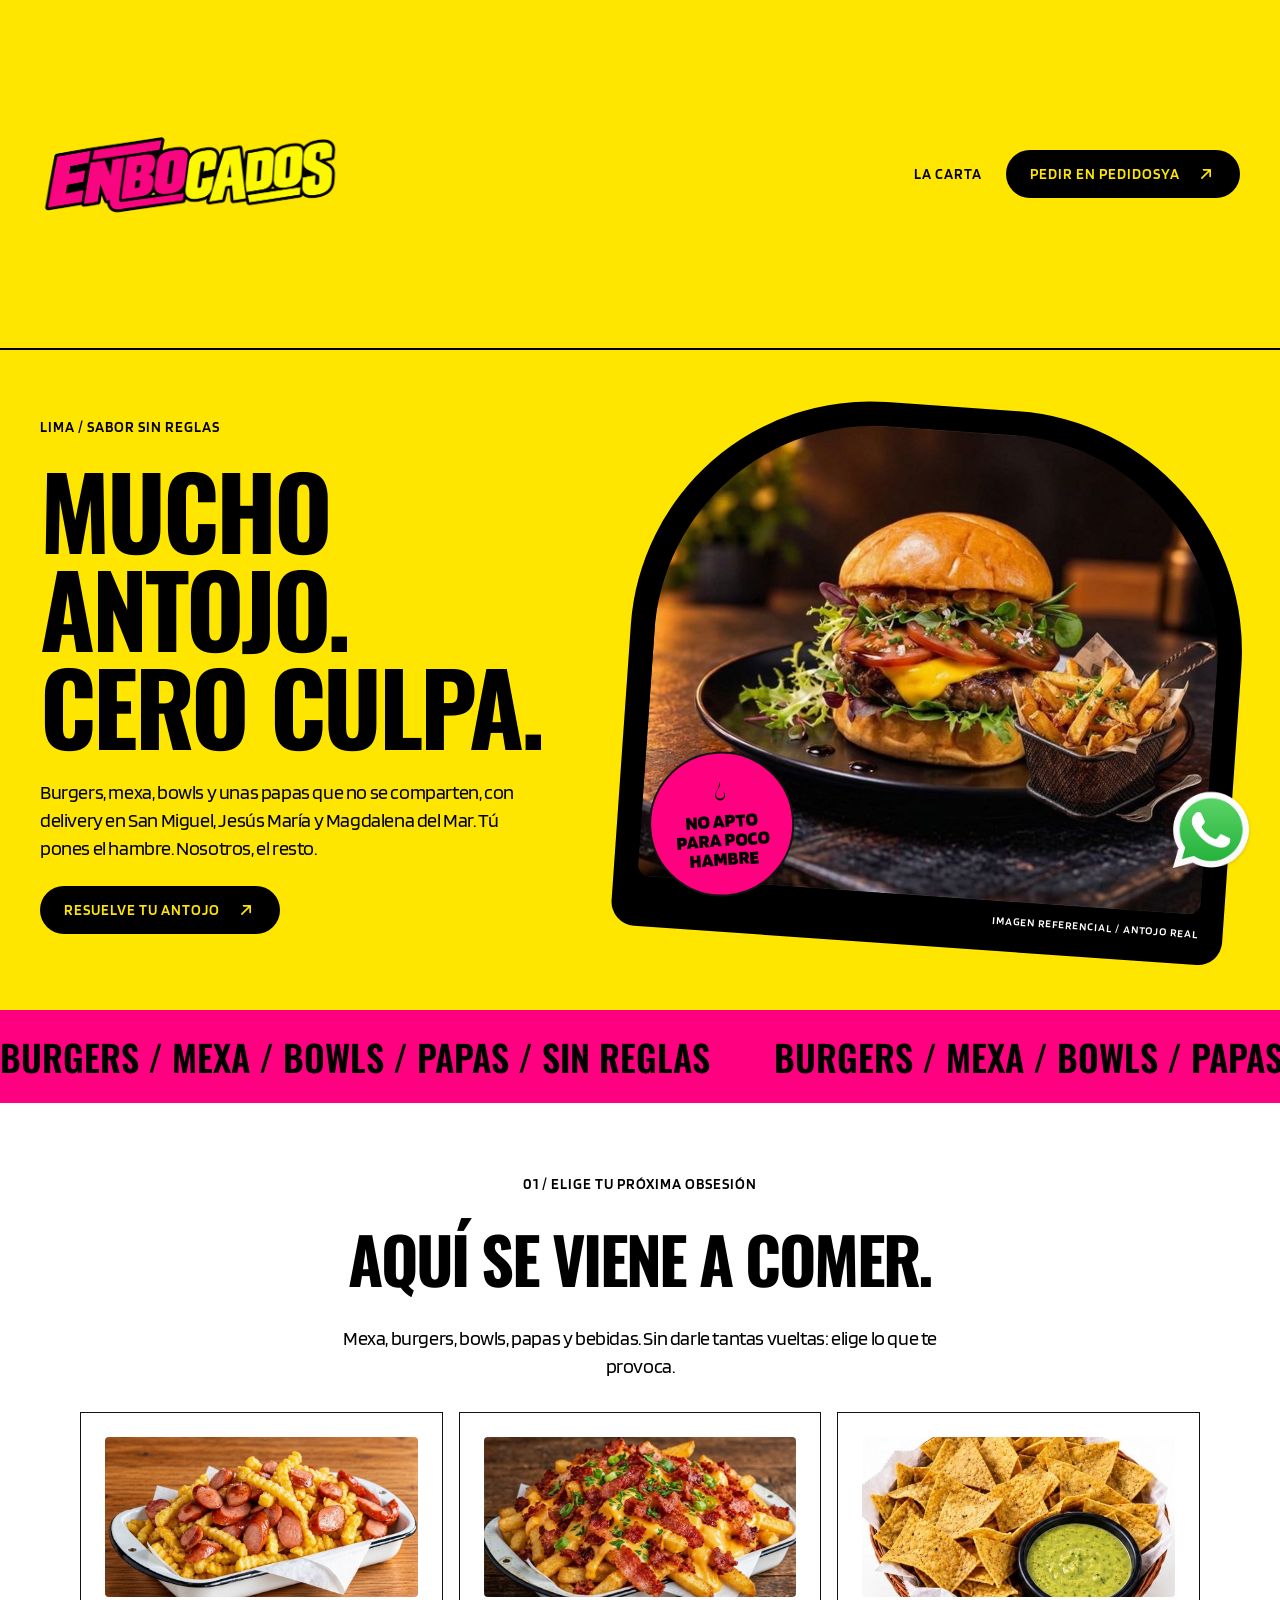
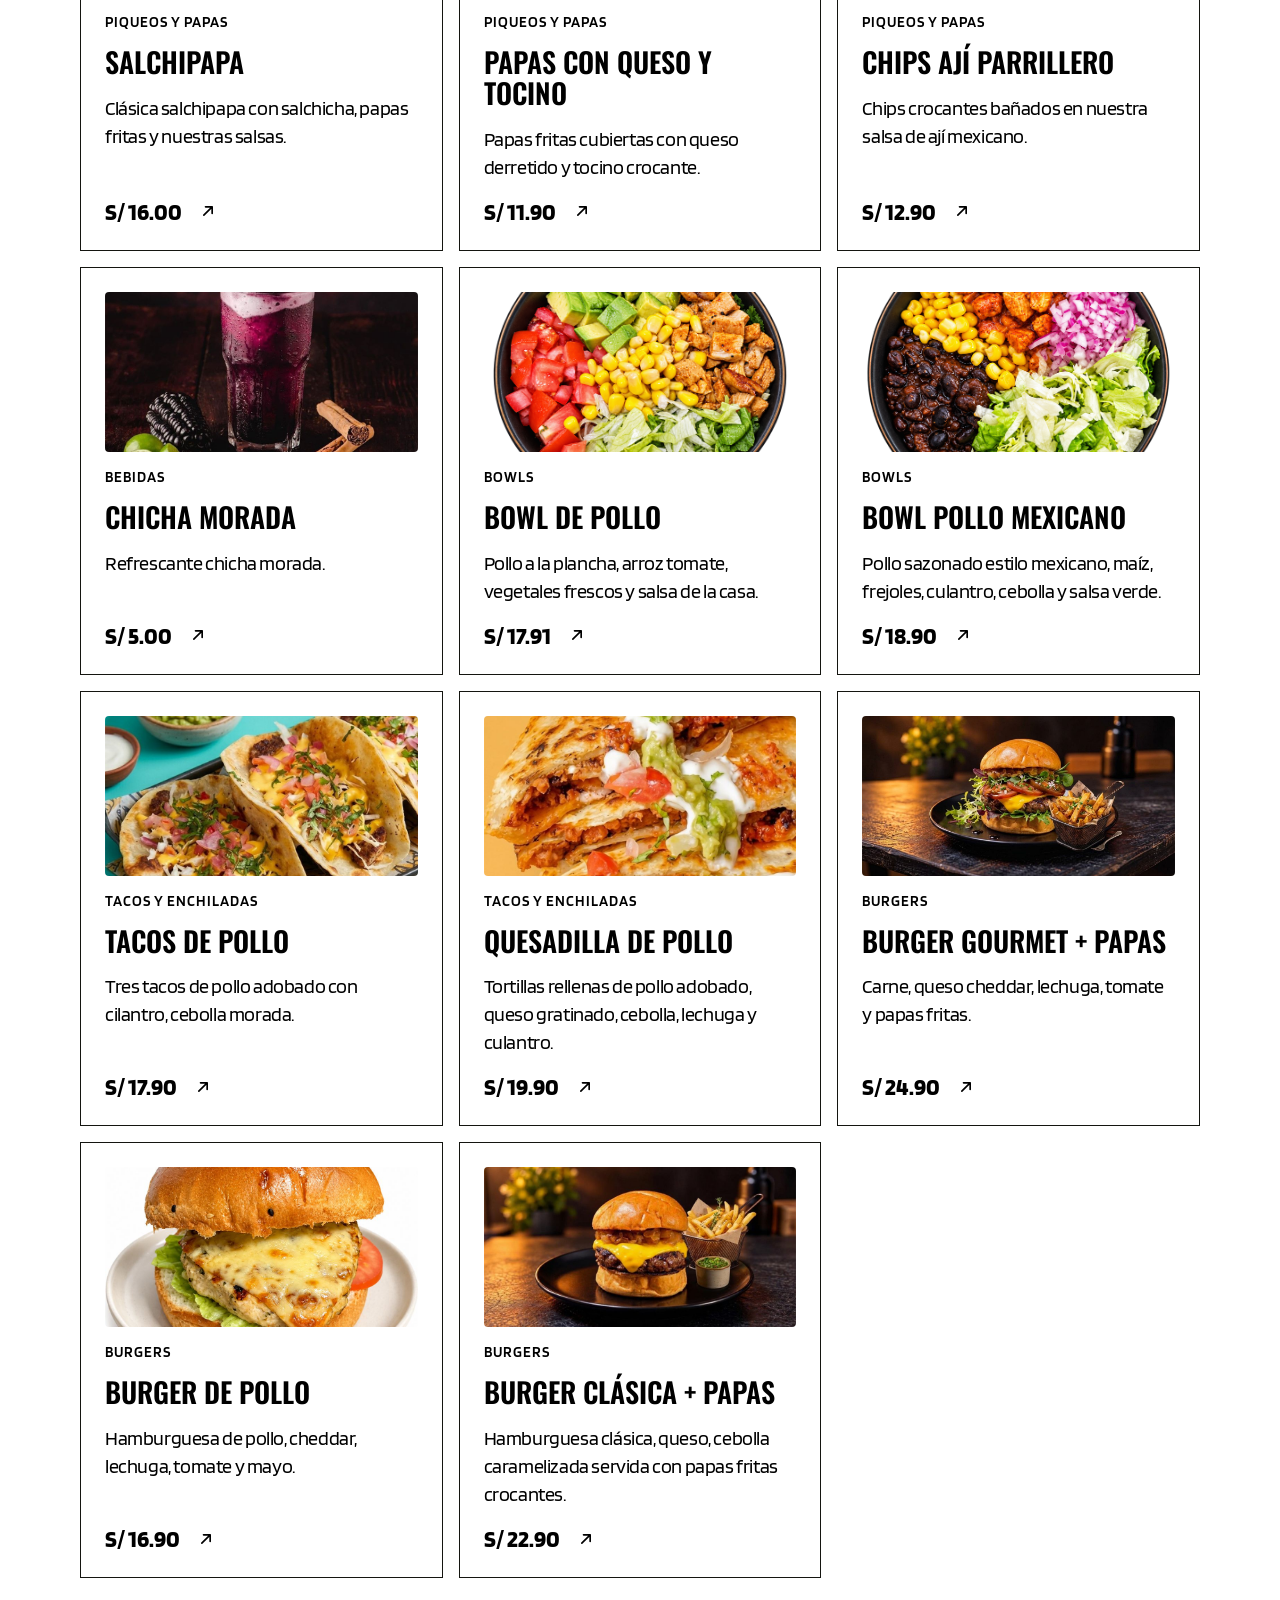
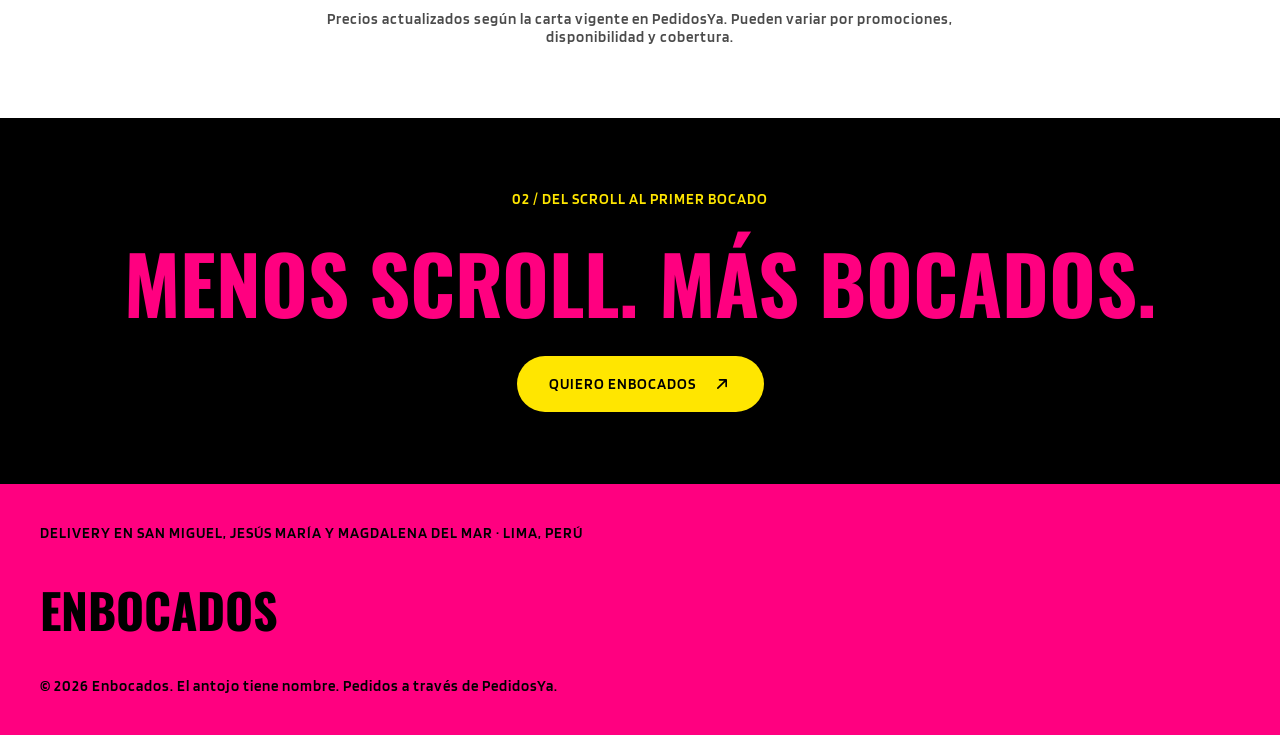
<file: index.html>
<!doctype html>
<html lang="es-PE" dir="ltr">
<head>
  <meta charset="UTF-8">

  <!-- Google tag (gtag.js) -->
  <script async src="https://www.googletagmanager.com/gtag/js?id=G-3EG51GV0NQ"></script>
  <script>
    window.dataLayer = window.dataLayer || [];
    function gtag(){dataLayer.push(arguments);}
    gtag('js', new Date());

    gtag('config', 'G-3EG51GV0NQ');
  </script>

  <meta name="viewport" content="width=device-width, initial-scale=1.0">
  <title>Enbocados | Burgers, Mexa, Bowls y Salchipapas en San Miguel, Lima</title>
  <meta name="description" content="Pide hamburguesas, tacos, bowls y salchipapas por delivery en San Miguel, Jesús María y Magdalena del Mar. Enbocados: mucho antojo, cero culpa. Pide por PedidosYa.">
  <meta name="robots" content="index, follow, max-image-preview:large">
  <link rel="canonical" href="https://enbocados.vercel.app/">
  <meta name="theme-color" content="#ffe600">

  <!-- Open Graph / redes sociales -->
  <meta property="og:type" content="restaurant.menu">
  <meta property="og:site_name" content="Enbocados">
  <meta property="og:locale" content="es_PE">
  <meta property="og:title" content="Enbocados | Burgers, Mexa, Bowls y Salchipapas en San Miguel, Lima">
  <meta property="og:description" content="Pide hamburguesas, tacos, bowls y salchipapas por delivery en San Miguel, Jesús María y Magdalena del Mar. Mucho antojo. Cero culpa.">
  <meta property="og:url" content="https://enbocados.vercel.app/">
  <meta property="og:image" content="https://enbocados.vercel.app/images/burger-gourmet-con-papas.jpg">
  <meta property="og:image:width" content="1100">
  <meta property="og:image:height" content="619">
  <meta name="twitter:card" content="summary_large_image">
  <meta name="twitter:title" content="Enbocados | Burgers, Mexa, Bowls y Salchipapas en San Miguel, Lima">
  <meta name="twitter:description" content="Pide hamburguesas, tacos, bowls y salchipapas por delivery en San Miguel, Jesús María y Magdalena del Mar.">
  <meta name="twitter:image" content="https://enbocados.vercel.app/images/burger-gourmet-con-papas.jpg">

  <link rel="preconnect" href="https://fonts.googleapis.com">
  <link rel="preconnect" href="https://fonts.gstatic.com" crossorigin>
  <link href="https://fonts.googleapis.com/css2?family=Blinker:wght@400;600;700;800;900&family=Oswald:wght@600;700&display=swap" rel="stylesheet">
  <link rel="preload" as="image" href="images/burger-gourmet-con-papas.jpg" fetchpriority="high">

  <link rel="icon" href="images/logo.png" type="image/png">
  <link rel="stylesheet" href="css/style.css">

  <script type="application/ld+json">
  {
    "@context": "https://schema.org",
    "@graph": [
      {
        "@type": "Organization",
        "@id": "https://enbocados.vercel.app/#organization",
        "name": "Enbocados",
        "url": "https://enbocados.vercel.app/",
        "logo": "https://enbocados.vercel.app/images/logo.png",
        "sameAs": [],
        "areaServed": [
          { "@type": "AdministrativeArea", "name": "San Miguel, Lima" },
          { "@type": "AdministrativeArea", "name": "Jesús María, Lima" },
          { "@type": "AdministrativeArea", "name": "Magdalena del Mar, Lima" }
        ]
      },
      {
        "@type": "WebSite",
        "@id": "https://enbocados.vercel.app/#website",
        "url": "https://enbocados.vercel.app/",
        "name": "Enbocados",
        "publisher": { "@id": "https://enbocados.vercel.app/#organization" },
        "inLanguage": "es-PE"
      },
      {
        "@type": "Menu",
        "@id": "https://enbocados.vercel.app/#menu",
        "name": "Carta Enbocados",
        "inLanguage": "es-PE",
        "hasMenuSection": [
          {
            "@type": "MenuSection",
            "name": "Piqueos y papas",
            "hasMenuItem": [
              { "@type": "MenuItem", "name": "Salchipapa", "description": "Clásica salchipapa con salchicha, papas fritas y nuestras salsas.", "offers": { "@type": "Offer", "price": "16.00", "priceCurrency": "PEN" } },
              { "@type": "MenuItem", "name": "Papas con queso y tocino", "description": "Papas fritas cubiertas con queso derretido y tocino crocante.", "offers": { "@type": "Offer", "price": "11.90", "priceCurrency": "PEN" } },
              { "@type": "MenuItem", "name": "Chips ají parrillero", "description": "Chips crocantes bañados en nuestra salsa de ají mexicano.", "offers": { "@type": "Offer", "price": "12.90", "priceCurrency": "PEN" } }
            ]
          },
          {
            "@type": "MenuSection",
            "name": "Bebidas",
            "hasMenuItem": [
              { "@type": "MenuItem", "name": "Chicha morada", "description": "Refrescante chicha morada.", "offers": { "@type": "Offer", "price": "5.00", "priceCurrency": "PEN" } }
            ]
          },
          {
            "@type": "MenuSection",
            "name": "Bowls",
            "hasMenuItem": [
              { "@type": "MenuItem", "name": "Bowl de pollo", "description": "Pollo a la plancha, arroz tomate, vegetales frescos y salsa de la casa.", "offers": { "@type": "Offer", "price": "17.91", "priceCurrency": "PEN" } },
              { "@type": "MenuItem", "name": "Bowl pollo mexicano", "description": "Pollo sazonado estilo mexicano, maíz, frejoles, culantro, cebolla y salsa verde.", "offers": { "@type": "Offer", "price": "18.90", "priceCurrency": "PEN" } }
            ]
          },
          {
            "@type": "MenuSection",
            "name": "Tacos y enchiladas",
            "hasMenuItem": [
              { "@type": "MenuItem", "name": "Tacos de pollo", "description": "Tres tacos de pollo adobado con cilantro, cebolla morada.", "offers": { "@type": "Offer", "price": "17.90", "priceCurrency": "PEN" } },
              { "@type": "MenuItem", "name": "Quesadilla de pollo", "description": "Tortillas rellenas de pollo adobado, queso gratinado, cebolla, lechuga y culantro.", "offers": { "@type": "Offer", "price": "19.90", "priceCurrency": "PEN" } }
            ]
          },
          {
            "@type": "MenuSection",
            "name": "Burgers",
            "hasMenuItem": [
              { "@type": "MenuItem", "name": "Burger gourmet + papas", "description": "Carne, queso cheddar, lechuga, tomate y papas fritas.", "offers": { "@type": "Offer", "price": "24.90", "priceCurrency": "PEN" } },
              { "@type": "MenuItem", "name": "Burger de pollo", "description": "Hamburguesa de pollo, cheddar, lechuga, tomate y mayo.", "offers": { "@type": "Offer", "price": "16.90", "priceCurrency": "PEN" } },
              { "@type": "MenuItem", "name": "Burger clásica + papas", "description": "Hamburguesa clásica, queso, cebolla caramelizada servida con papas fritas crocantes.", "offers": { "@type": "Offer", "price": "22.90", "priceCurrency": "PEN" } }
            ]
          }
        ]
      }
    ]
  }
  </script>
</head>

<body>

  <!-- CABECERA -->
  <header class="header">
    <div class="header__identity">
      <div class="header__logo">
        <img src="images/logoo.png" alt="Logo de Enbocados" width="300" height="300" fetchpriority="high">
      </div>
    </div>
    <nav class="header__actions">
      <a class="link-plain" href="#carta">LA CARTA</a>
      <a class="btn btn--black" href="https://www.pedidosya.com.pe/restaurantes/lima/enbocados-san-miguel-5f19232f-15d0-4a36-9d69-6d5bcd3c89bc-menu" target="_blank" rel="noopener">
        PEDIR EN PEDIDOSYA
        <svg class="icon icon--yellow" viewBox="0 0 24 24" aria-hidden="true"><use href="#icon-arrow"></use></svg>
      </a>
    </nav>
  </header>

  <!-- HERO: ANTOJO SIN REGLAS -->
  <section class="hero">
    <div class="hero__text">
      <p class="eyebrow">LIMA / SABOR SIN REGLAS</p>
      <h1 class="hero__title">MUCHO ANTOJO.<br>CERO CULPA.</h1>
      <p class="hero__desc">Burgers, mexa, bowls y unas papas que no se comparten, con delivery en San Miguel, Jesús María y Magdalena del Mar. Tú pones el hambre. Nosotros, el resto.</p>
      <a class="btn btn--black" href="https://www.pedidosya.com.pe/restaurantes/lima/enbocados-san-miguel-5f19232f-15d0-4a36-9d69-6d5bcd3c89bc-menu" target="_blank" rel="noopener">
        RESUELVE TU ANTOJO
        <svg class="icon icon--yellow" viewBox="0 0 24 24" aria-hidden="true"><use href="#icon-arrow"></use></svg>
      </a>
    </div>

    <div class="hero__collage">
      <div class="collage__frame">
        <img src="images/burger-gourmet-con-papas.jpg" alt="Burger gourmet con papas de Enbocados, hamburguesa en capas" width="1100" height="619" fetchpriority="high" decoding="async">
      </div>
      <div class="collage__badge">
        <svg class="icon icon--fire" viewBox="0 0 24 24" aria-hidden="true"><use href="#icon-fire"></use></svg>
        <p>NO APTO PARA POCO HAMBRE</p>
      </div>
      <p class="collage__caption">IMAGEN REFERENCIAL / ANTOJO REAL</p>
    </div>
  </section>

  <!-- BANDA DE SABORES -->
  <section class="band" aria-label="Categorías">
    <div class="band__track">
      <span>BURGERS / MEXA / BOWLS / PAPAS / SIN REGLAS</span>
      <span>BURGERS / MEXA / BOWLS / PAPAS / SIN REGLAS</span>
    </div>
  </section>

  <!-- LA CARTA -->
  <section class="carta" id="carta">
    <div class="carta__container">
      <p class="eyebrow">01 / ELIGE TU PRÓXIMA OBSESIÓN</p>
      <h2 class="carta__title">AQUÍ SE VIENE A COMER.</h2>
      <p class="carta__desc">Mexa, burgers, bowls, papas y bebidas. Sin darle tantas vueltas: elige lo que te provoca.</p>

      <div class="productos">

        <!-- PIQUEOS Y PAPAS -->
        <a class="producto" href="https://www.pedidosya.com.pe/restaurantes/lima/enbocados-san-miguel-5f19232f-15d0-4a36-9d69-6d5bcd3c89bc-menu" target="_blank" rel="noopener">
          <img class="producto__img" src="images/salchipapa.jpg" alt="Salchipapa con salchicha, papas fritas y salsas" width="900" height="900" loading="lazy" decoding="async">
          <p class="producto__cat">PIQUEOS Y PAPAS</p>
          <h3 class="producto__nombre">SALCHIPAPA</h3>
          <p class="producto__desc">Clásica salchipapa con salchicha, papas fritas y nuestras salsas.</p>
          <div class="producto__precio">
            <p>S/ 16.00</p>
            <svg class="icon" viewBox="0 0 24 24" aria-hidden="true"><use href="#icon-arrow"></use></svg>
          </div>
        </a>

        <a class="producto" href="https://www.pedidosya.com.pe/restaurantes/lima/enbocados-san-miguel-5f19232f-15d0-4a36-9d69-6d5bcd3c89bc-menu" target="_blank" rel="noopener">
          <img class="producto__img" src="images/papas-con-queso-y-tocino.jpeg" alt="Papas fritas con queso derretido y tocino crocante" width="900" height="900" loading="lazy" decoding="async">
          <p class="producto__cat">PIQUEOS Y PAPAS</p>
          <h3 class="producto__nombre">PAPAS CON QUESO Y TOCINO</h3>
          <p class="producto__desc">Papas fritas cubiertas con queso derretido y tocino crocante.</p>
          <div class="producto__precio">
            <p>S/ 11.90</p>
            <svg class="icon" viewBox="0 0 24 24" aria-hidden="true"><use href="#icon-arrow"></use></svg>
          </div>
        </a>

        <a class="producto" href="https://www.pedidosya.com.pe/restaurantes/lima/enbocados-san-miguel-5f19232f-15d0-4a36-9d69-6d5bcd3c89bc-menu" target="_blank" rel="noopener">
          <img class="producto__img" src="images/Totopos.jpeg" alt="Chips crocantes con salsa de ají parrillero" width="569" height="569" loading="lazy" decoding="async">
          <p class="producto__cat">PIQUEOS Y PAPAS</p>
          <h3 class="producto__nombre">CHIPS AJÍ PARRILLERO</h3>
          <p class="producto__desc">Chips crocantes bañados en nuestra salsa de ají mexicano.</p>
          <div class="producto__precio">
            <p>S/ 12.90</p>
            <svg class="icon" viewBox="0 0 24 24" aria-hidden="true"><use href="#icon-arrow"></use></svg>
          </div>
        </a>

        <!-- BEBIDAS -->
        <a class="producto" href="https://www.pedidosya.com.pe/restaurantes/lima/enbocados-san-miguel-5f19232f-15d0-4a36-9d69-6d5bcd3c89bc-menu" target="_blank" rel="noopener">
          <img class="producto__img" src="images/chicha-morada.jpeg" alt="Vaso de chicha morada refrescante" width="900" height="900" loading="lazy" decoding="async">
          <p class="producto__cat">BEBIDAS</p>
          <h3 class="producto__nombre">CHICHA MORADA</h3>
          <p class="producto__desc">Refrescante chicha morada.</p>
          <div class="producto__precio">
            <p>S/ 5.00</p>
            <svg class="icon" viewBox="0 0 24 24" aria-hidden="true"><use href="#icon-arrow"></use></svg>
          </div>
        </a>

        <!-- BOWLS -->
        <a class="producto" href="https://www.pedidosya.com.pe/restaurantes/lima/enbocados-san-miguel-5f19232f-15d0-4a36-9d69-6d5bcd3c89bc-menu" target="_blank" rel="noopener">
          <img class="producto__img" src="images/bowl-de-pollo-grill.png" alt="Bowl de pollo a la plancha con arroz tomate y vegetales" width="700" height="644" loading="lazy" decoding="async">
          <p class="producto__cat">BOWLS</p>
          <h3 class="producto__nombre">BOWL DE POLLO</h3>
          <p class="producto__desc">Pollo a la plancha, arroz tomate, vegetales frescos y salsa de la casa.</p>
          <div class="producto__precio">
            <p>S/ 17.91</p>
            <svg class="icon" viewBox="0 0 24 24" aria-hidden="true"><use href="#icon-arrow"></use></svg>
          </div>
        </a>

        <a class="producto" href="https://www.pedidosya.com.pe/restaurantes/lima/enbocados-san-miguel-5f19232f-15d0-4a36-9d69-6d5bcd3c89bc-menu" target="_blank" rel="noopener">
          <img class="producto__img" src="images/bowl-de-pollo-mexicano.png" alt="Bowl de pollo estilo mexicano con maíz, frejoles y salsa verde" width="700" height="679" loading="lazy" decoding="async">
          <p class="producto__cat">BOWLS</p>
          <h3 class="producto__nombre">BOWL POLLO MEXICANO</h3>
          <p class="producto__desc">Pollo sazonado estilo mexicano, maíz, frejoles, culantro, cebolla y salsa verde.</p>
          <div class="producto__precio">
            <p>S/ 18.90</p>
            <svg class="icon" viewBox="0 0 24 24" aria-hidden="true"><use href="#icon-arrow"></use></svg>
          </div>
        </a>

        <!-- TACOS Y ENCHILADAS -->
        <a class="producto" href="https://www.pedidosya.com.pe/restaurantes/lima/enbocados-san-miguel-5f19232f-15d0-4a36-9d69-6d5bcd3c89bc-menu" target="_blank" rel="noopener">
          <img class="producto__img" src="images/tacos-de-pollo.jpeg" alt="Tacos de pollo adobado con cilantro y cebolla morada" width="800" height="800" loading="lazy" decoding="async">
          <p class="producto__cat">TACOS Y ENCHILADAS</p>
          <h3 class="producto__nombre">TACOS DE POLLO</h3>
          <p class="producto__desc">Tres tacos de pollo adobado con cilantro, cebolla morada.</p>
          <div class="producto__precio">
            <p>S/ 17.90</p>
            <svg class="icon" viewBox="0 0 24 24" aria-hidden="true"><use href="#icon-arrow"></use></svg>
          </div>
        </a>

        <a class="producto" href="https://www.pedidosya.com.pe/restaurantes/lima/enbocados-san-miguel-5f19232f-15d0-4a36-9d69-6d5bcd3c89bc-menu" target="_blank" rel="noopener">
          <img class="producto__img" src="images/quesadilla-de-pollo.jpeg" alt="Quesadilla de pollo adobado con queso gratinado" width="800" height="800" loading="lazy" decoding="async">
          <p class="producto__cat">TACOS Y ENCHILADAS</p>
          <h3 class="producto__nombre">QUESADILLA DE POLLO</h3>
          <p class="producto__desc">Tortillas rellenas de pollo adobado, queso gratinado, cebolla, lechuga y culantro.</p>
          <div class="producto__precio">
            <p>S/ 19.90</p>
            <svg class="icon" viewBox="0 0 24 24" aria-hidden="true"><use href="#icon-arrow"></use></svg>
          </div>
        </a>

        <!-- BURGERS -->
        <a class="producto" href="https://www.pedidosya.com.pe/restaurantes/lima/enbocados-san-miguel-5f19232f-15d0-4a36-9d69-6d5bcd3c89bc-menu" target="_blank" rel="noopener">
          <img class="producto__img" src="images/burger-gourmet-con-papas.jpg" alt="Burger gourmet con queso cheddar, lechuga, tomate y papas" width="1100" height="619" loading="lazy" decoding="async">
          <p class="producto__cat">BURGERS</p>
          <h3 class="producto__nombre">BURGER GOURMET + PAPAS</h3>
          <p class="producto__desc">Carne, queso cheddar, lechuga, tomate y papas fritas.</p>
          <div class="producto__precio">
            <p>S/ 24.90</p>
            <svg class="icon" viewBox="0 0 24 24" aria-hidden="true"><use href="#icon-arrow"></use></svg>
          </div>
        </a>

        <a class="producto" href="https://www.pedidosya.com.pe/restaurantes/lima/enbocados-san-miguel-5f19232f-15d0-4a36-9d69-6d5bcd3c89bc-menu" target="_blank" rel="noopener">
          <img class="producto__img" src="images/hamburguesa-de-pollo.jpg" alt="Burger de pollo con cheddar, lechuga, tomate y mayonesa" width="900" height="822" loading="lazy" decoding="async">
          <p class="producto__cat">BURGERS</p>
          <h3 class="producto__nombre">BURGER DE POLLO</h3>
          <p class="producto__desc">Hamburguesa de pollo, cheddar, lechuga, tomate y mayo.</p>
          <div class="producto__precio">
            <p>S/ 16.90</p>
            <svg class="icon" viewBox="0 0 24 24" aria-hidden="true"><use href="#icon-arrow"></use></svg>
          </div>
        </a>

        <a class="producto" href="https://www.pedidosya.com.pe/restaurantes/lima/enbocados-san-miguel-5f19232f-15d0-4a36-9d69-6d5bcd3c89bc-menu" target="_blank" rel="noopener">
          <img class="producto__img" src="images/burger-clasica-con-papas.jpg" alt="Burger clásica con queso, cebolla caramelizada y papas fritas" width="900" height="506" loading="lazy" decoding="async">
          <p class="producto__cat">BURGERS</p>
          <h3 class="producto__nombre">BURGER CLÁSICA + PAPAS</h3>
          <p class="producto__desc">Hamburguesa clásica, queso, cebolla caramelizada servida con papas fritas crocantes.</p>
          <div class="producto__precio">
            <p>S/ 22.90</p>
            <svg class="icon" viewBox="0 0 24 24" aria-hidden="true"><use href="#icon-arrow"></use></svg>
          </div>
        </a>

      </div>

      <p class="carta__nota">Precios actualizados según la carta vigente en PedidosYa. Pueden variar por promociones, disponibilidad y cobertura.</p>
    </div>
  </section>

  <!-- CTA FINAL -->
  <section class="cta">
    <p class="eyebrow eyebrow--yellow">02 / DEL SCROLL AL PRIMER BOCADO</p>
    <h2 class="cta__title">MENOS SCROLL. MÁS BOCADOS.</h2>
    <a class="btn btn--yellow" href="https://www.pedidosya.com.pe/restaurantes/lima/enbocados-san-miguel-5f19232f-15d0-4a36-9d69-6d5bcd3c89bc-menu" target="_blank" rel="noopener">
      QUIERO ENBOCADOS
      <svg class="icon" viewBox="0 0 24 24" aria-hidden="true"><use href="#icon-arrow"></use></svg>
    </a>
  </section>

  <!-- FOOTER -->
  <footer class="footer">
    <p class="footer__address">Delivery en San Miguel, Jesús María y Magdalena del Mar · Lima, Perú</p>
    <p class="footer__logo">ENBOCADOS</p>
    <p class="footer__legal">© 2026 Enbocados. El antojo tiene nombre. Pedidos a través de PedidosYa.</p>
  </footer>

  <a class="whatsapp-float" href="https://wa.me/51974746984?text=Hola%20Enbocados%2C%20quiero%20hacer%20un%20pedido." target="_blank" rel="noopener" aria-label="Chatear por WhatsApp" title="WhatsApp">
    <img src="images/WhatsApp_icon.png" alt="WhatsApp" width="90" height="90" decoding="async">
  </a>

  <!-- SPRITE DE ICONOS -->
  <svg style="display:none">
    <symbol id="icon-arrow" viewBox="0 0 24 24">
      <path d="M7 17 17 7M9 7h8v8" fill="none" stroke="currentColor" stroke-width="2" stroke-linecap="round" stroke-linejoin="round"/>
    </symbol>
    <symbol id="icon-fire" viewBox="0 0 24 24">
      <path d="M12 2c1.5 3 .5 4.5-1 6.5C9 11 8 13 8 15a4 4 0 0 0 8 0c0-1.2-.4-2-1-2.8.6.3 2 1.3 2 3.8a5 5 0 0 1-10 0c0-3 1.7-5 3-6.8C11 7.8 11.6 5.6 12 2Z" fill="currentColor"/>
    </symbol>
  </svg>

  <script src="js/script.js"></script>
</body>
</html>
</file>
<file: css/style.css>
/* ==========================================================================
   Enbocados — estilos
   Paleta extraída del sitio de referencia:
   negro #000000 · blanco #ffffff · rosa #ff0080 · amarillo #ffe600
   Tipografías: Oswald (títulos) + Blinker (textos y precios)
   ========================================================================== */

:root {
  --black: #000000;
  --white: #ffffff;
  --pink: #ff0080;
  --yellow: #ffe600;
  --border-dark: #141510;

  --font-display: "Oswald", sans-serif;
  --font-body: "Blinker", sans-serif;

  --container-max: 1440px;
}

* {
  box-sizing: border-box;
}

html {
  scroll-behavior: smooth;
}

body {
  margin: 0;
  font-family: var(--font-body);
  background: var(--yellow);
  color: var(--black);
  -webkit-font-smoothing: antialiased;
}

img {
  display: block;
  max-width: 100%;
}

h1, h2, h3, p {
  margin: 0;
}

a {
  color: inherit;
  text-decoration: none;
}

.icon {
  width: 20px;
  height: 20px;
  flex-shrink: 0;
}

.icon--yellow {
  color: var(--yellow);
}

.eyebrow {
  font-family: var(--font-body);
  font-size: 15px;
  font-weight: 600;
  letter-spacing: 1px;
  text-transform: uppercase;
}

.eyebrow--yellow {
  color: var(--yellow);
  text-align: center;
}

/* ---------- Botones ---------- */

.btn {
  display: inline-flex;
  align-items: center;
  gap: 16px;
  padding: 14px 24px;
  border-radius: 100px;
  font-family: var(--font-body);
  font-size: 15px;
  font-weight: 600;
  letter-spacing: 1px;
  white-space: nowrap;
  transition: transform 0.15s ease, opacity 0.15s ease;
}

.btn:hover {
  transform: translateY(-2px);
  opacity: 0.9;
}

.btn--black {
  background: var(--black);
  color: var(--yellow);
}

.btn--yellow {
  background: var(--yellow);
  color: var(--black);
  padding: 18px 32px;
}

.link-plain {
  padding: 12px 16px;
  font-family: var(--font-body);
  font-size: 15px;
  font-weight: 600;
  letter-spacing: 1px;
}

.whatsapp-float {
  position: fixed;
  right: 24px;
  bottom: 24px;
  z-index: 9999;
  display: inline-flex;
  align-items: center;
  justify-content: center;
  width: 90px;
  height: 90px;
  background: transparent;
  border: 0;
  box-shadow: none;
  transition: transform 0.2s ease;
}

.whatsapp-float:hover {
  transform: translateY(-3px) scale(1.04);
}

.whatsapp-float img {
  display: block;
  width: 90px;
  height: 90px;
  object-fit: contain;
}

/* ---------- Cabecera ---------- */

.header {
  display: flex;
  align-items: center;
  justify-content: space-between;
  gap: 24px;
  width: 100%;
  padding: 24px 40px;
  border-bottom: 2px solid var(--black);
}

.header__logo img {
  width: 300px;
  height: 300px;
  object-fit: contain;
}

.header__actions {
  display: flex;
  align-items: center;
  gap: 8px;
}

/* ---------- Hero ---------- */

.hero {
  display: flex;
  align-items: center;
  gap: 24px;
  max-width: var(--container-max);
  margin: 0 auto;
  padding: 56px 40px 64px;
}

.hero__text {
  flex: 1 1 0;
  display: flex;
  flex-direction: column;
  align-items: flex-start;
  gap: 24px;
}

.hero__title {
  font-family: var(--font-display);
  font-size: 100px;
  font-weight: 700;
  letter-spacing: -3px;
  line-height: 0.98;
  color: var(--black);
}

.hero__desc {
  font-size: 20px;
  font-weight: 400;
  letter-spacing: -0.02em;
  line-height: 1.4;
  max-width: 46ch;
}

.hero__collage {
  position: relative;
  flex: 1 1 0;
  display: flex;
  flex-direction: column;
  gap: 12px;
  background: var(--black);
  border-radius: 240px 240px 24px 24px;
  padding: 24px;
  height: 540px;
  transform: rotate(4deg);
}

.collage__frame {
  flex: 1;
  width: 100%;
  border-radius: 220px 220px 12px 12px;
  overflow: hidden;
}

.collage__frame img {
  width: 100%;
  height: 100%;
  object-fit: cover;
  object-position: center;
}

.collage__badge {
  position: absolute;
  top: 360px;
  left: 32px;
  width: 145px;
  height: 145px;
  display: flex;
  flex-direction: column;
  align-items: center;
  justify-content: center;
  gap: 8px;
  background: var(--pink);
  border: 2px solid var(--border-dark);
  border-radius: 100%;
  padding: 16px;
  text-align: center;
  transform: rotate(-8deg);
}

.collage__badge .icon--fire {
  width: 24px;
  height: 24px;
  color: var(--black);
}

.collage__badge p {
  font-family: var(--font-body);
  font-size: 19px;
  font-weight: 800;
  line-height: 1;
  color: var(--black);
}

.collage__caption {
  font-family: var(--font-body);
  font-size: 11px;
  font-weight: 600;
  letter-spacing: 1px;
  text-align: right;
  text-transform: uppercase;
  color: var(--white);
}

/* ---------- Banda de sabores ---------- */

.band {
  width: 100%;
  overflow: hidden;
  background: var(--pink);
  padding: 20px 0;
}

.band__track {
  display: flex;
  gap: 32px;
  width: max-content;
  animation: scroll-band 18s linear infinite;
}

.band__track span {
  font-family: var(--font-display);
  font-size: 36px;
  font-weight: 600;
  color: var(--black);
  white-space: nowrap;
  padding-right: 32px;
}

@keyframes scroll-band {
  from { transform: translateX(0); }
  to { transform: translateX(-50%); }
}

/* ---------- La carta ---------- */

.carta {
  background: var(--white);
  padding: 72px 40px;
}

.carta__container {
  max-width: 1120px;
  margin: 0 auto;
  display: flex;
  flex-direction: column;
  align-items: center;
  gap: 32px;
  text-align: center;
}

.carta__title {
  font-family: var(--font-display);
  font-size: 64px;
  font-weight: 700;
  letter-spacing: -0.04em;
  line-height: 1.05;
}

.carta__desc {
  font-size: 20px;
  letter-spacing: -0.02em;
  line-height: 1.4;
  max-width: 60ch;
}

.productos {
  display: grid;
  grid-template-columns: repeat(3, minmax(220px, 1fr));
  gap: 16px;
  width: 100%;
}

.producto {
  display: flex;
  flex-direction: column;
  align-items: flex-start;
  gap: 16px;
  min-height: 260px;
  padding: 24px;
  text-align: left;
  border: 1px solid var(--border-dark);
  transition: background 0.15s ease;
}

.producto:hover {
  background: var(--yellow);
}

.producto__img {
  width: 100%;
  height: 160px;
  object-fit: cover;
  border-radius: 4px;
}

.producto__cat {
  font-size: 15px;
  font-weight: 600;
  letter-spacing: 1px;
  text-transform: uppercase;
}

.producto__nombre {
  font-family: var(--font-display);
  font-size: 28px;
  font-weight: 600;
  line-height: 1.1;
}

.producto__desc {
  font-size: 20px;
  font-weight: 400;
  letter-spacing: -0.02em;
  line-height: 1.4;
}

.producto__precio {
  display: flex;
  align-items: center;
  gap: 16px;
  margin-top: auto;
}

.producto__precio p {
  font-family: var(--font-body);
  font-size: 24px;
  font-weight: 700;
}

.carta__nota {
  font-size: 15px;
  font-weight: 600;
  letter-spacing: 1px;
  opacity: 0.7;
  max-width: 70ch;
}

/* ---------- CTA final ---------- */

.cta {
  display: flex;
  flex-direction: column;
  align-items: center;
  gap: 32px;
  background: var(--black);
  padding: 72px 40px;
  text-align: center;
}

.cta__title {
  font-family: var(--font-display);
  font-size: 80px;
  font-weight: 700;
  line-height: 1.05;
  color: var(--pink);
}

/* ---------- Footer ---------- */

.footer {
  display: flex;
  flex-direction: column;
  align-items: flex-start;
  gap: 32px;
  background: var(--pink);
  padding: 40px;
}

.footer__address {
  font-size: 15px;
  font-weight: 600;
  letter-spacing: 1px;
  text-transform: uppercase;
}

.footer__logo {
  font-family: var(--font-display);
  font-size: 48px;
  font-weight: 700;
}

.footer__legal {
  font-size: 15px;
  font-weight: 600;
  letter-spacing: 1px;
}

/* ---------- Responsive ---------- */

@media (max-width: 1024px) {
  .hero__title { font-size: 72px; }
  .cta__title { font-size: 56px; }
  .carta__title { font-size: 48px; }
  .productos { grid-template-columns: repeat(2, minmax(220px, 1fr)); }
}

@media (max-width: 768px) {
  .header { padding: 16px 20px; flex-wrap: wrap; }
  .hero { flex-direction: column; padding: 40px 20px; }
  .hero__title { font-size: 48px; }
  .hero__collage { width: 100%; height: 420px; transform: none; border-radius: 48px; }
  .collage__badge { top: auto; bottom: 20px; left: 20px; }
  .band__track span { font-size: 24px; }
  .carta { padding: 48px 20px; }
  .carta__title { font-size: 36px; }
  .productos { grid-template-columns: 1fr; }
  .cta { padding: 48px 20px; }
  .cta__title { font-size: 36px; }
  .footer { padding: 32px 20px; }
  .footer__logo { font-size: 36px; }
}
</file>
